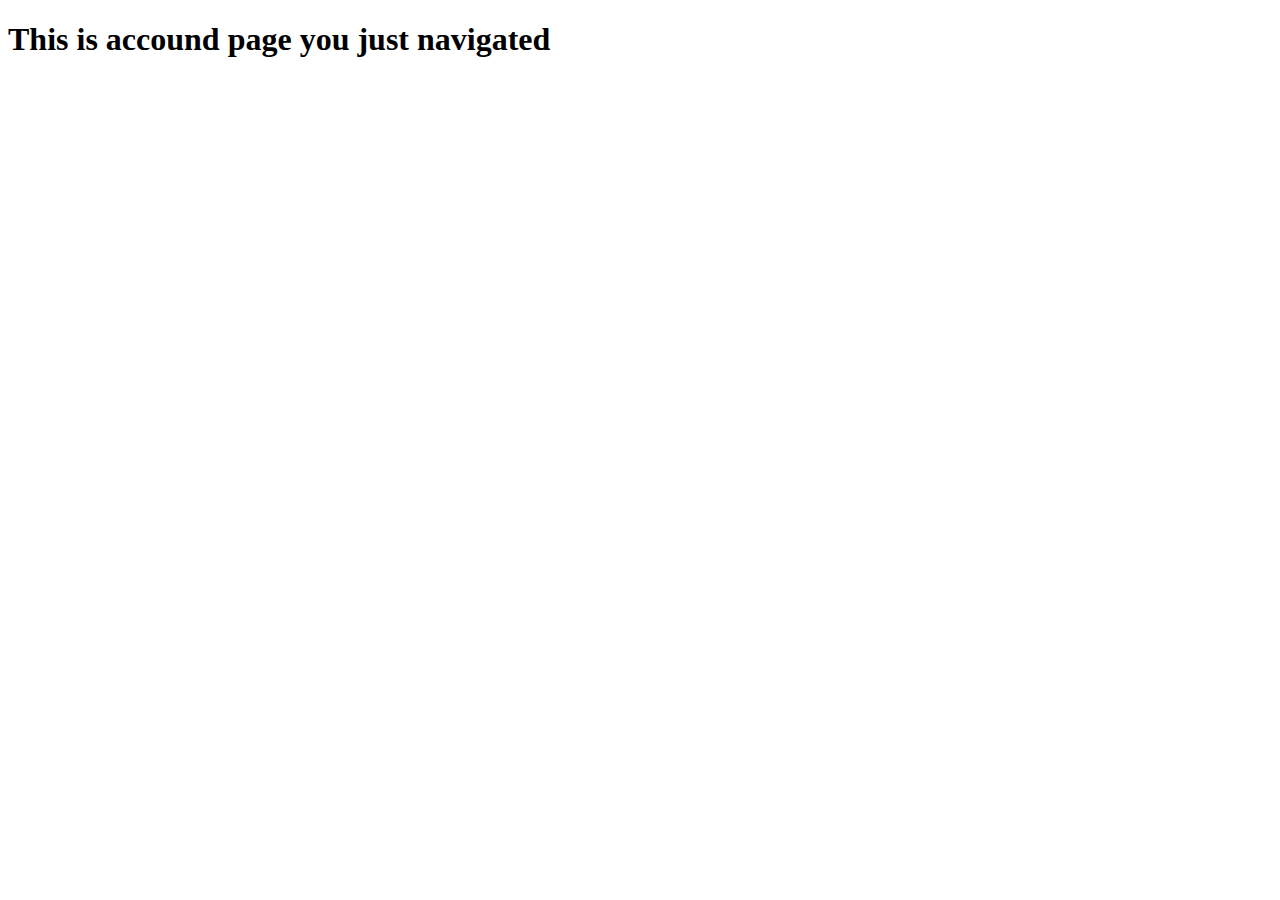
<file: esthermall/account.html>
<!DOCTYPE html>
<html lang="en">
	<head>
		<meta charset="UTF-8" />
		<meta name="viewport" content="width=device-width, initial-scale=1.0" />
		<title>Document</title>
	</head>
	<body>
		<h1>This is accound page you just navigated</h1>
	</body>
</html>
</file>
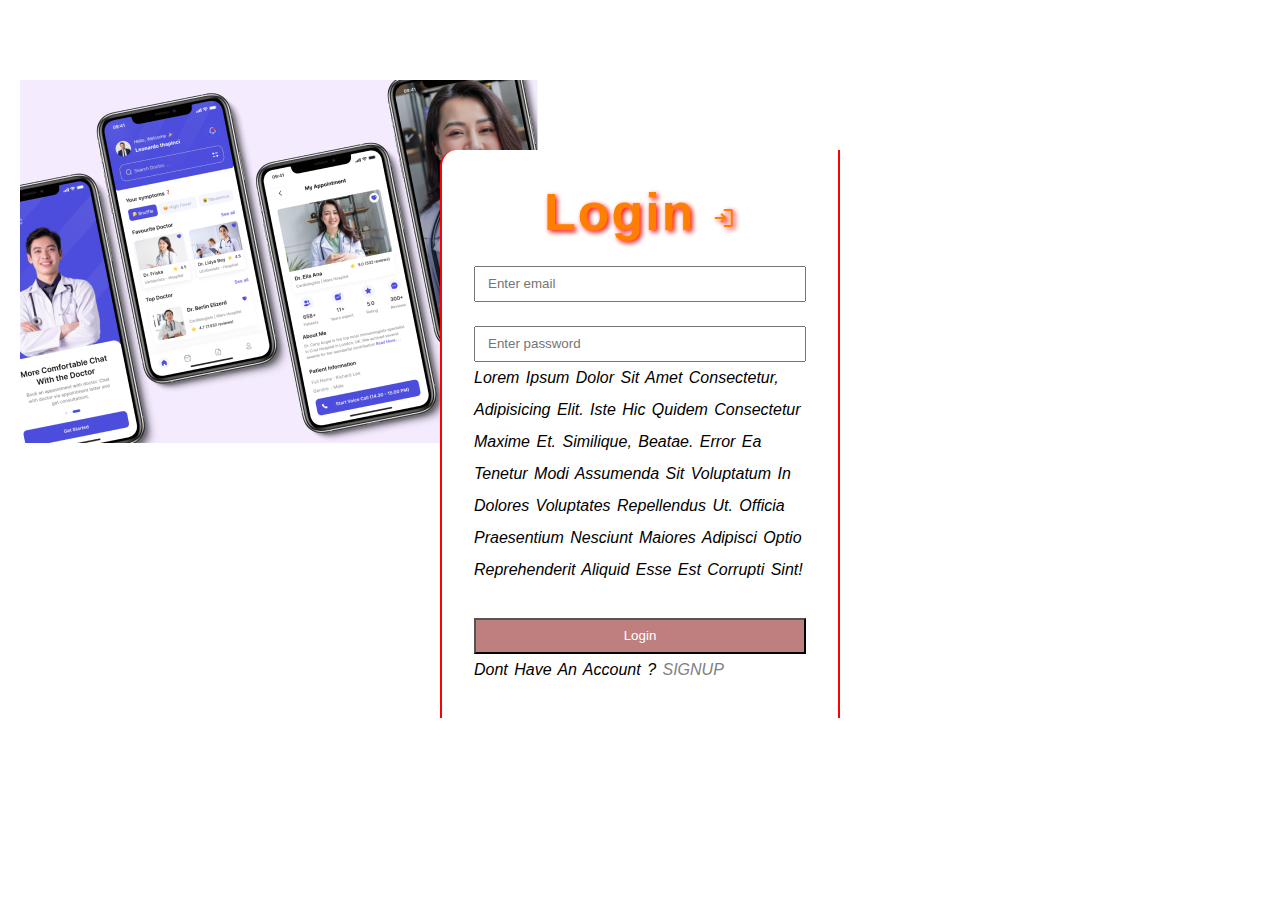
<file: esthermall/login.html>
<!DOCTYPE html>
<html lang="en">
	<head>
		<meta charset="UTF-8" />
		<meta name="viewport" content="width=device-width, initial-scale=1.0" />
		<title>Document</title>
		<link rel="stylesheet" href="./css/app.css" />
		<link
			rel="stylesheet"
			href="https://fonts.googleapis.com/css2?family=Material+Symbols+Outlined:opsz,wght,FILL,GRAD@20..48,100..700,0..1,-50..200"
		/>

		<link rel="preconnect" href="https://fonts.googleapis.com" />
		<link rel="preconnect" href="https://fonts.gstatic.com" crossorigin />
		<link
			href="https://fonts.googleapis.com/css2?family=Open+Sans:ital,wght@0,300..800;1,300..800&display=swap"
			rel="stylesheet"
		/>
	</head>
	<body>
		<div class="container">
			<h1>Login <span class="material-symbols-outlined"> login </span></h1>
			<form>
				<input class="email-input" type="email" placeholder="Enter email" />
				<input
					class="pass-input"
					type="password"
					placeholder="Enter password"
				/>
				<p>
					Lorem ipsum dolor sit amet consectetur, adipisicing elit. Iste hic
					quidem consectetur maxime et. Similique, beatae. Error ea tenetur modi
					assumenda sit voluptatum in dolores voluptates repellendus ut. Officia
					praesentium nesciunt maiores adipisci optio reprehenderit aliquid esse
					est corrupti sint!
				</p>
				<button type="submit">Login</button>
				<p>Dont have an account ? <a href="./signup.html">SIGNUP</a></p>
			</form>
		</div>
	</body>
</html>
</file>
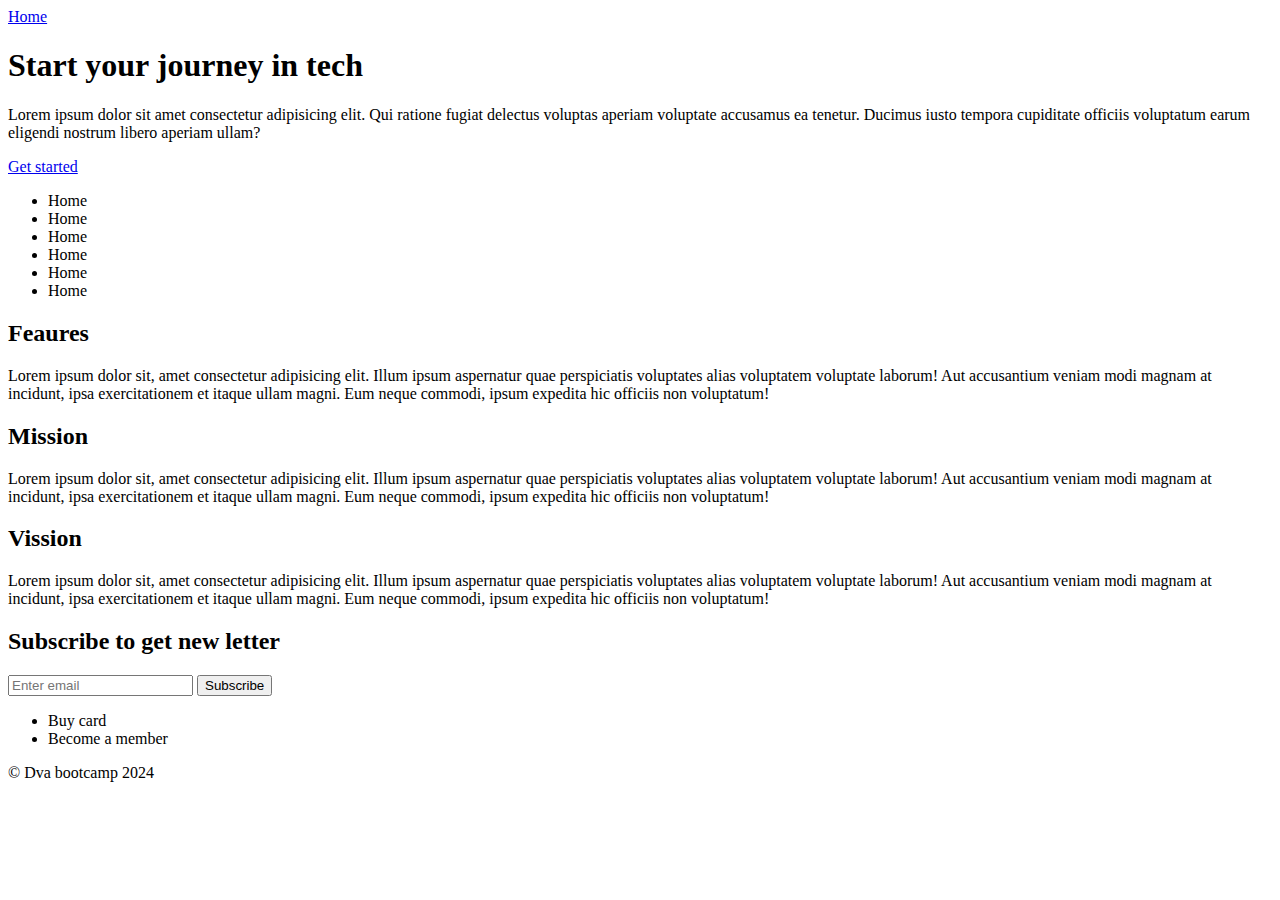
<file: esthermall/semantic.html>
<!DOCTYPE html>
<html lang="en">
	<head>
		<meta charset="UTF-8" />
		<meta
			name="viewport"
			content="width=
        , initial-scale=1.0"
		/>
		<title>Document</title>
	</head>
	<body>
		<nav>
			<a href="#">Home</a>
		</nav>
		<header>
			<h1>Start your journey in tech</h1>
			<p>
				Lorem ipsum dolor sit amet consectetur adipisicing elit. Qui ratione
				fugiat delectus voluptas aperiam voluptate accusamus ea tenetur. Ducimus
				iusto tempora cupiditate officiis voluptatum earum eligendi nostrum
				libero aperiam ullam?
			</p>
			<a href="./signup.html">Get started</a>
		</header>
		<aside>
			<ul>
				<li>Home</li>
				<li>Home</li>
				<li>Home</li>
				<li>Home</li>
				<li>Home</li>
				<li>Home</li>
			</ul>
		</aside>
		<main>
			<section>
				<h2>Feaures</h2>
				<p>
					Lorem ipsum dolor sit, amet consectetur adipisicing elit. Illum ipsum
					aspernatur quae perspiciatis voluptates alias voluptatem voluptate
					laborum! Aut accusantium veniam modi magnam at incidunt, ipsa
					exercitationem et itaque ullam magni. Eum neque commodi, ipsum
					expedita hic officiis non voluptatum!
				</p>
			</section>
			<section>
				<h2>Mission</h2>
				<p>
					Lorem ipsum dolor sit, amet consectetur adipisicing elit. Illum ipsum
					aspernatur quae perspiciatis voluptates alias voluptatem voluptate
					laborum! Aut accusantium veniam modi magnam at incidunt, ipsa
					exercitationem et itaque ullam magni. Eum neque commodi, ipsum
					expedita hic officiis non voluptatum!
				</p>
			</section>
			<section>
				<h2>Vission</h2>
				<p>
					Lorem ipsum dolor sit, amet consectetur adipisicing elit. Illum ipsum
					aspernatur quae perspiciatis voluptates alias voluptatem voluptate
					laborum! Aut accusantium veniam modi magnam at incidunt, ipsa
					exercitationem et itaque ullam magni. Eum neque commodi, ipsum
					expedita hic officiis non voluptatum!
				</p>
			</section>
			<section>
				<h2>Subscribe to get new letter</h2>
				<form>
					<input text="email" placeholder="Enter email" />
					<button>Subscribe</button>
				</form>
			</section>
		</main>
		<footer>
			<ul>
				<li>Buy card</li>
				<li>Become a member</li>
			</ul>
			<p>&copy; Dva bootcamp 2024</p>
		</footer>
	</body>
</html>
</file>
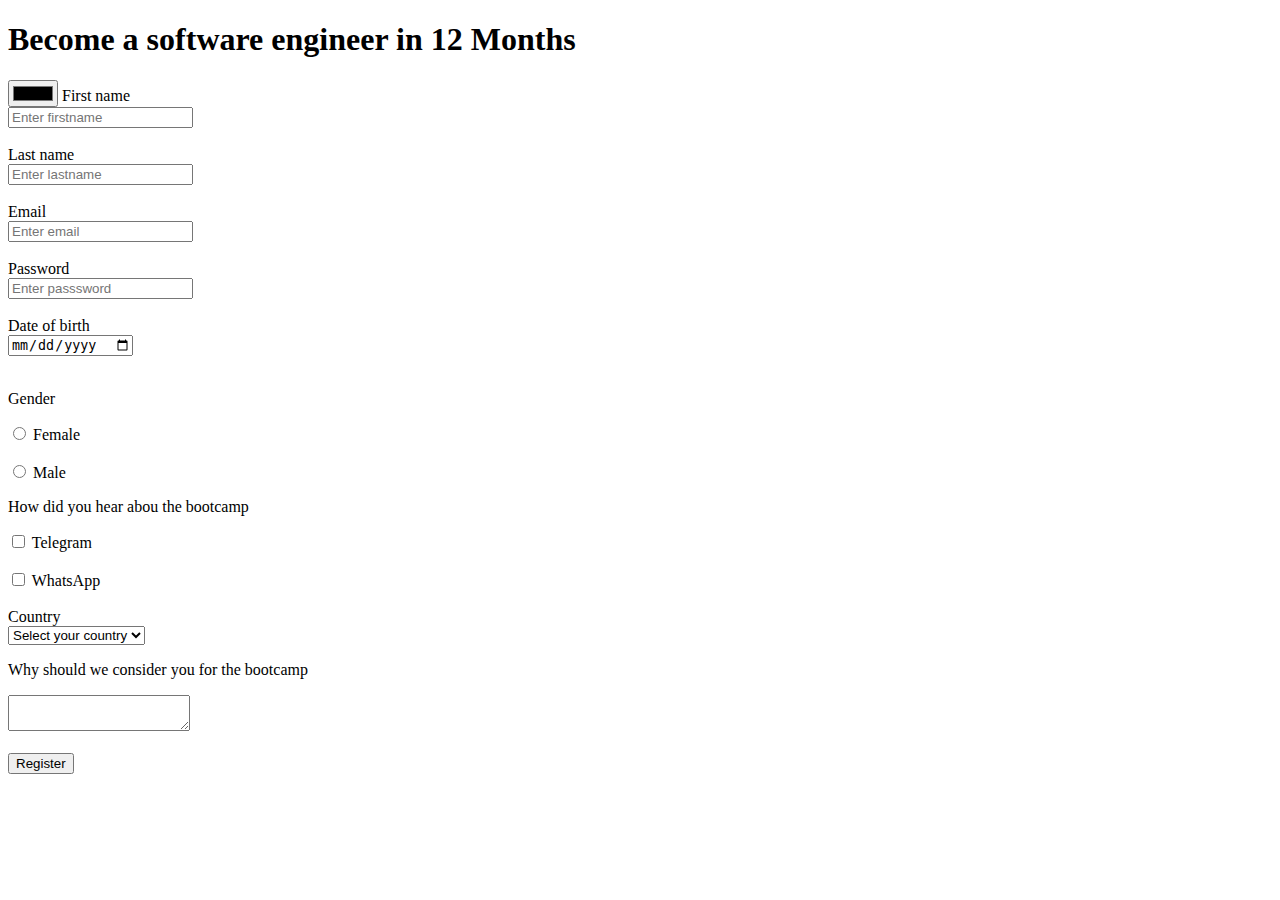
<file: esthermall/signup.html>
<!DOCTYPE html>
<html lang="en">
	<head>
		<meta charset="UTF-8" />
		<meta name="viewport" content="width=device-width, initial-scale=1.0" />
		<title>Document</title>
	</head>
	<body>
		<main>
			<h1>Become a software engineer in 12 Months</h1>
			<form>
				<input type="color" name="color" />
				<label>First name</label><br />
				<input type="text" placeholder="Enter firstname" name="firstname" />
				<br /><br />
				<label>Last name</label><br />
				<input
					type="text"
					placeholder="Enter lastname"
					name="lastname"
				/><br /><br />
				<lable>Email</lable><br />
				<input type="email" placeholder="Enter email" /><br /><br />
				<lable>Password</lable><br />
				<input type="password" placeholder="Enter passsword" /><br /><br />
				<lable>Date of birth</lable><br />
				<input type="date" /><br /><br />
				<p>Gender</p>
				<input type="radio" name="gender" />
				<lable>Female</lable><br /><br />
				<input type="radio" name="gender" />
				<lable>Male</lable><br />
				<p>How did you hear abou the bootcamp</p>
				<input type="checkbox" name="gender" />
				<lable>Telegram</lable><br /><br />
				<input type="checkbox" name="gender" />
				<lable>WhatsApp</lable><br /><br />
				<label>Country</label> <br />
				<select>
					<option>Select your country</option>
					<option value="NG">Nigeria</option>
					<option value="GH">Ghana</option>
					<option value="CA">Camaroon</option>
				</select>
				<p>Why should we consider you for the bootcamp</p>
				<textarea></textarea><br /><br />
				<button type="submit">Register</button>
			</form>
		</main>
	</body>
</html>
</file>
<file: esthermall/css/app.css>
* {
	margin: 0;
	padding: 0;
	box-sizing: border-box;
}
html {
	font-size: 16px;
}
body {
	background-image: url('../assets/images/Frame4593.png');
	background-repeat: no-repeat;
	/* background-size: cover; */
	background-position: 20px 80px;
	font-family: 'Trebuchet MS', 'Lucida Sans Unicode', 'Lucida Grande',
		'Lucida Sans', Arial, sans-serif;
}
.container {
	background-color: #ffffff;
	width: 100%;
	max-width: 25rem;
	padding-left: 2rem;
	padding-top: 2rem;
	padding-bottom: 2rem;
	padding-right: 2rem;
	margin-left: auto;
	margin-right: auto;
	margin-top: 9.357rem;
	border-top-left-radius: 1rem;
	border-left: 0.125rem solid red;
	border-right: 0.125rem solid red;
}
h1 {
	color: #ff8000;
	text-align: center;
	font-size: 3.25rem;
	letter-spacing: 2px;
	text-shadow: 2px 2px 5px red;
}

form p {
	text-transform: capitalize;
	line-height: 2;
	word-spacing: 2px;
	font-weight: lighter;
	font-style: italic;
}

form p a {
	text-decoration: none;
	color: #808080;
}

.email-input {
	height: 36px;
	width: 100%;
	display: block;
	margin-top: 24px;
	padding-left: 12px;
}

.pass-input {
	height: 36px;
	width: 100%;
	display: block;
	margin-top: 24px;
	padding-left: 12px;
}

button {
	margin-top: 32px;
	width: 100%;
	height: 36px;
	background-color: hsla(0, 100%, 25%, 0.5);
	color: rgb(255, 255, 255);
}

/* // color

HEX code
RGB */
/* RGBA
HSL
HSLA */

/*units
%, px , rem, em
**/
</file>
